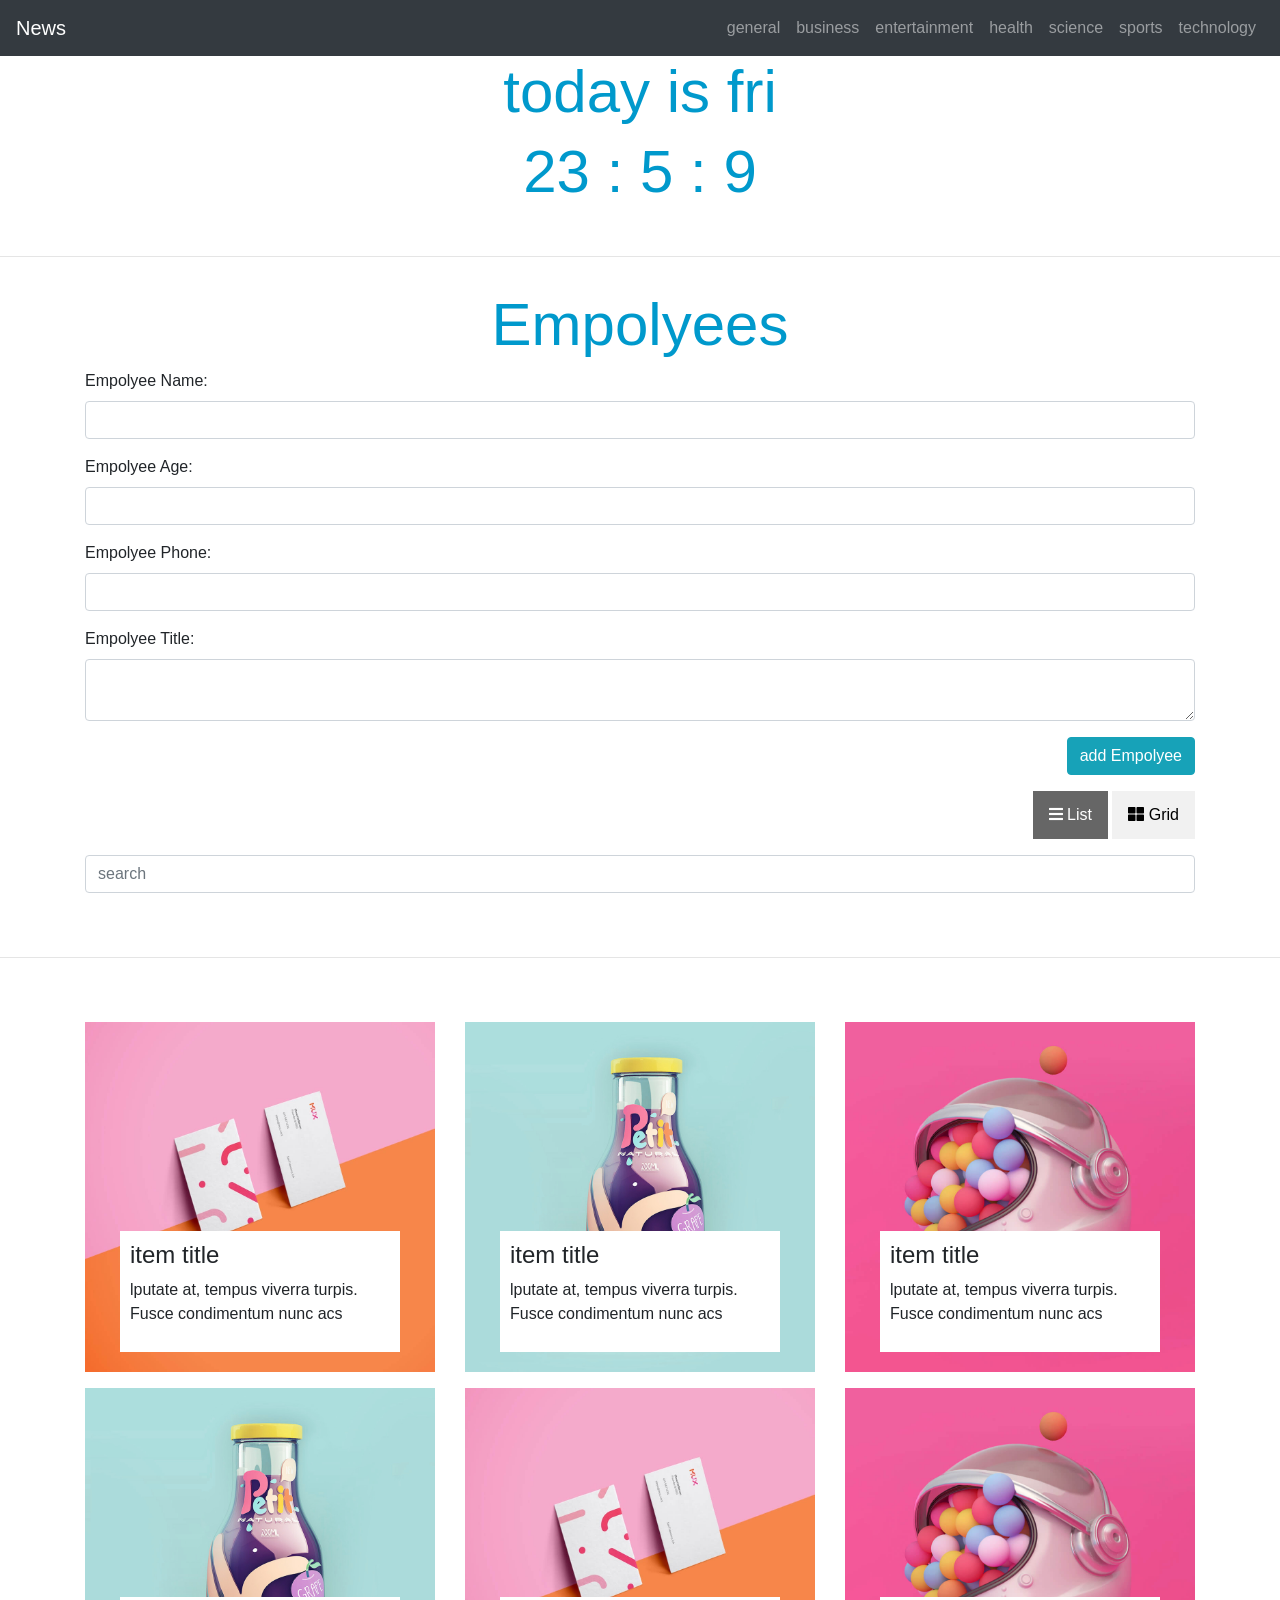
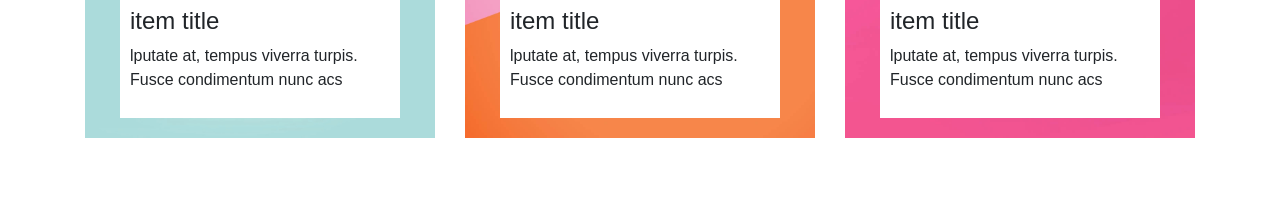
<file: js-exersices/index.html>
<html>

<head>
    <link  rel="stylesheet" href="css/all.min.css"/>
    <link  rel="stylesheet" href="css/bootstrap.min.css"/>
    <link  rel="stylesheet" href="css/index_style.css"/>


</head>
<body>
 
  <nav class="navbar navbar-expand-sm navbar-dark bg-dark">
    <a class="navbar-brand" href="#">News</a>
    <button class="navbar-toggler d-lg-none" type="button" data-toggle="collapse" data-target="#collapsibleNavId" aria-controls="collapsibleNavId"
        aria-expanded="false" aria-label="Toggle navigation">
      <span class="navbar-toggler-icon"></span>
    </button>
    <div class="collapse navbar-collapse" id="collapsibleNavId">
      <ul class="navbar-nav ml-auto mt-2 mt-lg-0">
        
        <li class="nav-item">
          <a class="nav-link" href="#">general</a>
        </li>
        <li class="nav-item">
          <a class="nav-link" href="#">business</a>
        </li>
        <li class="nav-item">
          <a class="nav-link" href="#">entertainment</a>
        </li>
        <li class="nav-item">
          <a class="nav-link" href="#">health</a>
        </li>
        <li class="nav-item">
          <a class="nav-link" href="#">science</a>
        </li>
        <li class="nav-item">
          <a class="nav-link" href="#">sports</a>
        </li>
        <li class="nav-item">
          <a class="nav-link" href="#">technology</a>
        </li>
      </ul>
     
    </div>
  </nav>


  <div class="container">
      <h1 id="demo"></h1>
      <h1 id="clock"></h1>
 

    <div class="row my-4" id="rowData">
       
    </div>
  </div>
    <hr/>
 <div class="container py-3">
   <h1>Empolyees</h1>
    <div>
      <div class="form-group">
          <label>Empolyee Name:</label>
          <input   id="name" class="mb-2 form-control"/>
          <div class="alert alert-danger name-alert">name should start with capital letter followed by 2-8 small letters</div>

      </div>
      <div class="form-group">
          <label>Empolyee Age:</label>
          <input  id="age" class="form-control"/>
          <div class="alert alert-danger age-alert">age should be from 20 to 80</div>

      </div>
      <div class="form-group">
          <label>Empolyee Phone:</label>
          <input  id="phone" class="form-control"/>
          <div class="alert alert-danger phone-alert">phone should be valid mob. number</div>

      </div>
      <div class="form-group">
          <label>Empolyee Title:</label>
          <textarea id="title" class="form-control"></textarea>
      </div>
     
      <button  id="addBtn" class="btn btn-info float-right">add Empolyee</button>

      <div class="clearfix"></div>
         
    </div>

    <div class="btnContainer my-3">
      <button class="button list active" onclick="listView()"><i class="fa fa-bars"></i> List</button> 
      <button class="button grid" onclick="gridView()"><i class="fa fa-th-large"></i> Grid</button>
    </div>
    <input onkeyup="search(this.value)" placeholder="search" class="form-control" />


    <table class="table my-3 list-table">
       <thead>
         <th>Empolyee Name</th>
         <th>Empolyee Age</th>
         <th>Empolyee Phone</th>
         <th>Empolyee Title</th>
         <th></th>

       </thead>
       <tbody id="tableBody">

       </tbody>
    </table>
    <div id="dataRow" class="row my-3 grid-row">
      
    </div>
  </div> 

<hr/>
  <div class="container py-5">
    <div class="row">
       <div class="col-md-4 mb-3">
         <div class="item">
           <img class="img-fluid" src="images/portfolio-1.jpg">
           <div class="item-caption">
             <h4>item title</h4>
             <p>lputate at, tempus viverra turpis. Fusce condimentum nunc acs</p>
           </div>
         </div>
       </div>
       <div class="col-md-4 mb-3">
        <div class="item">
          <img class="img-fluid" src="images/portfolio-3.jpg">
          <div class="item-caption">
            <h4>item title</h4>
            <p>lputate at, tempus viverra turpis. Fusce condimentum nunc acs</p>
          </div>
        </div>
      </div>
      <div class="col-md-4 mb-3">
        <div class="item">
          <img class="img-fluid" src="images/portfolio-4.jpg">
          <div class="item-caption">
            <h4>item title</h4>
            <p>lputate at, tempus viverra turpis. Fusce condimentum nunc acs</p>
          </div>
        </div>
      </div>
      <div class="col-md-4 mb-3">
        <div class="item">
          <img class="img-fluid" src="images/portfolio-3.jpg">
          <div class="item-caption">
            <h4>item title</h4>
            <p>lputate at, tempus viverra turpis. Fusce condimentum nunc acs</p>
          </div>
        </div>
      </div>
      <div class="col-md-4 mb-3">
        <div class="item">
          <img class="img-fluid" src="images/portfolio-1.jpg">
          <div class="item-caption">
            <h4>item title</h4>
            <p>lputate at, tempus viverra turpis. Fusce condimentum nunc acs</p>
          </div>
        </div>
      </div>
      <div class="col-md-4 mb-3">
        <div class="item">
          <img class="img-fluid" src="images/portfolio-4.jpg">
          <div class="item-caption">
            <h4>item title</h4>
            <p>lputate at, tempus viverra turpis. Fusce condimentum nunc acs</p>
          </div>
        </div>
      </div>
    </div>
  </div>

  <div class="overlay-container d-flex justify-content-center align-items-center">
        <i id="wClose" class="fa fa-2x fa-window-close"></i>
        <div class="overlay-inner d-flex  align-items-center justify-content-between">
            <i id="prev" class="fas fa-2x fa-arrow-alt-circle-left"></i>

            <i id="next" class="fas fa-2x fa-arrow-alt-circle-right"></i>

        </div>
  </div>
  


  

  <script src="js/jquery-3.4.1.js"></script>
  <script src="js/popper.min.js"></script>
  <script src="js/bootstrap.min.js"></script>

  <script src="js/index.js"></script>
    

</body>
</html>
</file>
<file: js-exersices/css/index_style.css>
h1{
    font-size: 60px;
    color:#09c;
    text-align:center;
}
.name-alert,.age-alert,.phone-alert{
    display: none;
}
.item{
    background-color: tomato;
    position: relative;
}
.item-caption{
    background-color:#fff;
    position:absolute;
    width:80%;
    left:10%;
    bottom: 20px;
    padding: 10px;
}
.overlay-container{
    position: fixed;
    top:0;
    left:0;
    bottom :0;
    right: 0;
    background-color: rgba(0,0,0,0.7);
    display: none !important;

}
.overlay-inner{
    width:60%;
    height: 500px;
    background-image:url(../images/portfolio-1.jpg);
    background-size: 100% 100%;
}
.show{
    display: flex !important
}
#wClose{
    position: absolute;
    top:20px;
    right: 20px;
}

.emp{
    position: relative;
}
.age{
    position: absolute;
    top: 0;
    right: 10px;
    background-color: #09c;
    padding: 10px;
    color: #fff;
    font-weight: 800;
    font-size: 20px;
}

.hide-table,.hide-grid{
    display: none
}


  
  /* Style the buttons */
  .btnContainer{
      text-align: right;
  }
  .button {
    border: none;
    outline: none;
    padding: 12px 16px;
    background-color: #f1f1f1;
    cursor: pointer;
  }
  
  .button:hover {
    background-color: #ddd;
  }
  
  .button.active {
    background-color: #666;
    color: white;
  }
  .name-alert{
      display: none;
  }
</file>
